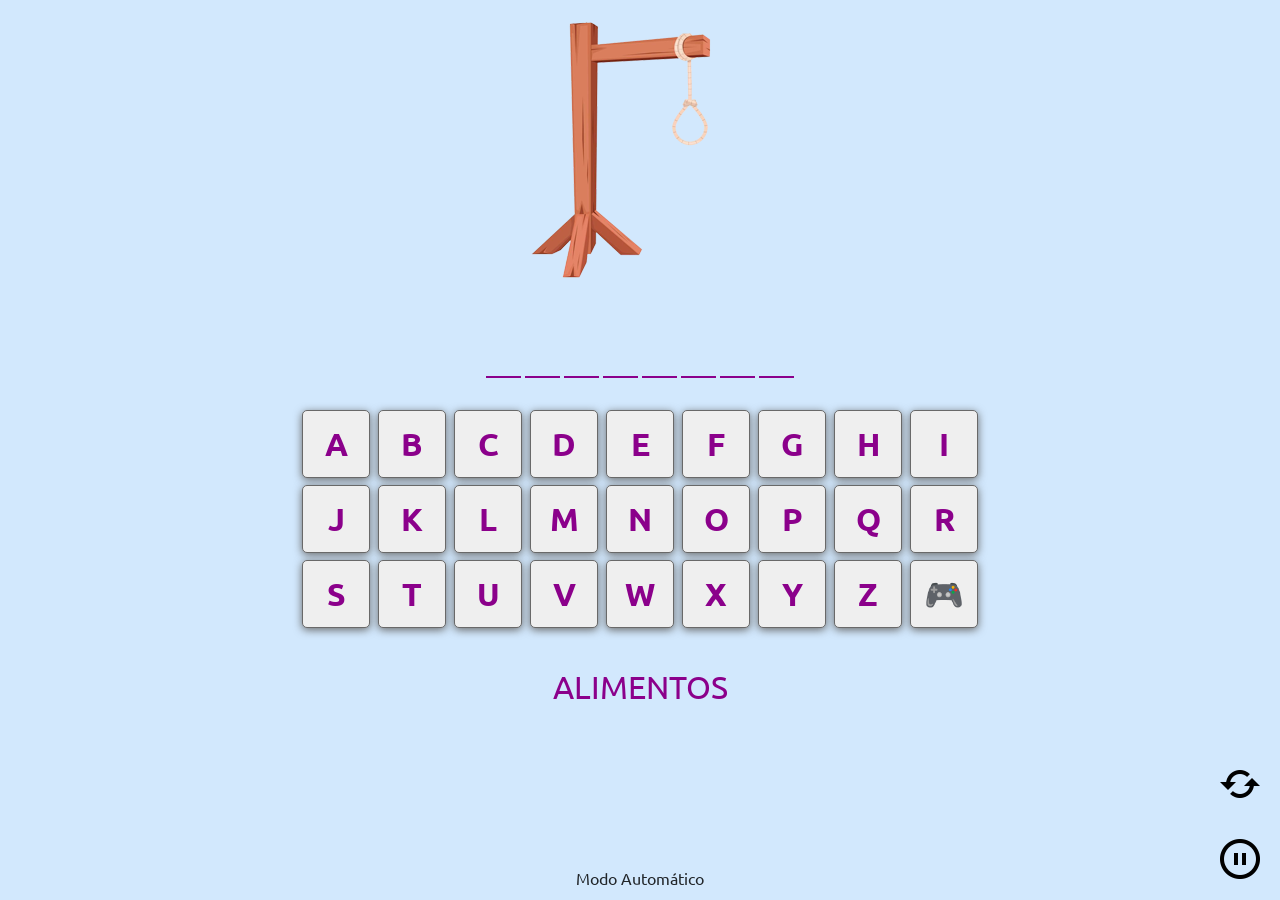
<file: index.html>
<!DOCTYPE html>
<html lang="pt-BR">
<head>
    <meta charset="UTF-8">
    <meta http-equiv="X-UA-Compatible" content="IE=edge">
    <meta name="viewport" content="width=device-width, initial-scale=1.0">
    <link rel="stylesheet" href="https://maxcdn.bootstrapcdn.com/bootstrap/4.0.0/css/bootstrap.min.css" integrity="sha384-Gn5384xqQ1aoWXA+058RXPxPg6fy4IWvTNh0E263XmFcJlSAwiGgFAW/dAiS6JXm" crossorigin="anonymous">
    <link href='https://unpkg.com/boxicons@2.1.4/css/boxicons.min.css' rel='stylesheet'>
    <link rel="stylesheet" href="forca.css" media="screen">
    <title>Jogo da Forca</title>
</head>
<body>
    <div class="container">
        <div id="imagem"></div>

        <div id="palavra-secreta">
            <!-- <div class="letras">A</div>
            <div class="letras">F</div>
            <div class="letras">G</div>
            <div class="letras">A</div>
            <div class="letras">S</div>
            <div class="letras">M</div> -->
        </div>

        <div id="teclado">
            <div class="teclas">
                <button id="tecla-A" onclick="verificaLetraEscolhida('A')">A</button>
                <button id="tecla-B" onclick="verificaLetraEscolhida('B')">B</button>
                <button id="tecla-C" onclick="verificaLetraEscolhida('C')">C</button>
                <button id="tecla-D" onclick="verificaLetraEscolhida('D')">D</button>
                <button id="tecla-E" onclick="verificaLetraEscolhida('E')">E</button>
                <button id="tecla-F" onclick="verificaLetraEscolhida('F')">F</button>
                <button id="tecla-G" onclick="verificaLetraEscolhida('G')">G</button>
                <button id="tecla-H" onclick="verificaLetraEscolhida('H')">H</button>
                <button id="tecla-I" onclick="verificaLetraEscolhida('I')">I</button>
            </div>
            <div class="teclas">
                <button id="tecla-J" onclick="verificaLetraEscolhida('J')">J</button>
                <button id="tecla-K" onclick="verificaLetraEscolhida('K')">K</button>
                <button id="tecla-L" onclick="verificaLetraEscolhida('L')">L</button>
                <button id="tecla-M" onclick="verificaLetraEscolhida('M')">M</button>
                <button id="tecla-N" onclick="verificaLetraEscolhida('N')">N</button>
                <button id="tecla-O" onclick="verificaLetraEscolhida('O')">O</button>
                <button id="tecla-P" onclick="verificaLetraEscolhida('P')">P</button>
                <button id="tecla-Q" onclick="verificaLetraEscolhida('Q')">Q</button>
                <button id="tecla-R" onclick="verificaLetraEscolhida('R')">R</button>
            </div>
            <div class="teclas">
                <button id="tecla-S" onclick="verificaLetraEscolhida('S')">S</button>
                <button id="tecla-T" onclick="verificaLetraEscolhida('T')">T</button>
                <button id="tecla-U" onclick="verificaLetraEscolhida('U')">U</button>
                <button id="tecla-V" onclick="verificaLetraEscolhida('V')">V</button>
                <button id="tecla-W" onclick="verificaLetraEscolhida('W')">W</button>
                <button id="tecla-X" onclick="verificaLetraEscolhida('X')">X</button>
                <button id="tecla-Y" onclick="verificaLetraEscolhida('Y')">Y</button>
                <button id="tecla-Z" onclick="verificaLetraEscolhida('Z')">Z</button>
                <button id="btnReiniciar">🎮</button>
            </div>
        </div>

        <div id="categoria">
            <!-- CATEGORIA -->
        </div>

        <!-- inicio modal Bootstrap-->
        <div class="modal fade" id="myModal" tabindex="-1" role="dialog" aria-labelledby="exampleModalLabel" aria-hidden="true">
            <div class="modal-dialog" role="document">
            <div class="modal-content">
                <div class="modal-header">
                <h5 class="modal-title" id="exampleModalLabel"></h5>
                <button type="button" class="close" data-dismiss="modal" aria-label="Close">
                    <span aria-hidden="true">&times;</span>
                </button>
                </div>
                <div class="modal-body" id="modalBody"></div>
                <div class="modal-footer">
                <button type="button" class="btn btn-primary" data-dismiss="modal">Fechar</button>
                </div>
            </div>
            </div>
        </div>
        <!-- fim modal Bootstrap--> 

        <!-- Modal Adicionar Palavra -->
        <div id="modal-alerta" class="modal-container">
            <div class="modal-add-palavra">
                <div class="modal-header-add-palavra" id="modal-titulo">
                    <span id="fechaModal" class="close">&times;</span>
                    <h2>ADICIONAR PALAVRA</h2>
                </div>
                <div class="modal-body-add-palavra" id="modal-mensagem">
                    <input id="addPalavra" type="text" placeholder="PALAVRA" required>
                    <input id="addCategoria" type="text" placeholder="CATEGORIA" required>
                    <button onclick="adicionarPalavra()">Adicionar</button>
                </div>
            </div>
        </div>
    </div>
    
    <div id="status">Modo Automático</div>
    <button id="abreModalAddPalavra"><i class='bx bx-message-square-add'></i></button>
    <img src="img/jogarNovamente.gif" id="jogarNovamente"></img> 
    <button id="recarregar" onclick="sortear()"><i class='bx bx-refresh'></i></button> 
    <button id="jogarAutomatico" onclick="listaAutomatica()"><i class='bx bx-pause-circle'></i></button>

    <script src="forca.js"></script>
    <script src="https://code.jquery.com/jquery-3.2.1.slim.min.js" integrity="sha384-KJ3o2DKtIkvYIK3UENzmM7KCkRr/rE9/Qpg6aAZGJwFDMVNA/GpGFF93hXpG5KkN" crossorigin="anonymous"></script>
    <script src="https://cdnjs.cloudflare.com/ajax/libs/popper.js/1.12.9/umd/popper.min.js" integrity="sha384-ApNbgh9B+Y1QKtv3Rn7W3mgPxhU9K/ScQsAP7hUibX39j7fakFPskvXusvfa0b4Q" crossorigin="anonymous"></script>
    <script src="https://maxcdn.bootstrapcdn.com/bootstrap/4.0.0/js/bootstrap.min.js" integrity="sha384-JZR6Spejh4U02d8jOt6vLEHfe/JQGiRRSQQxSfFWpi1MquVdAyjUar5+76PVCmYl" crossorigin="anonymous"></script>
</body>
</html>
</file>
<file: forca.css>
@import url('https://fonts.googleapis.com/css2?family=Ubuntu:wght@300;400;500&display=swap');
*{
    padding: 0;
    margin: 0;
    box-sizing: border-box;
}

body{
    width: 100vw;
    height: 90vh;
    margin-top: 10px;
    background-color: rgb(210, 232, 253);
    font-family: 'Ubuntu', sans-serif;
}

.container{
    display: flex;
    justify-content: center;
    align-items: center;
    flex-wrap: wrap;
    flex-direction: column;
}

#imagem{
    background-image: url("../img/forca.png");
    width: 234px;
    height: 272px;
    background-repeat: no-repeat;
}
#palavra-secreta{
    display: flex;
    flex-direction: row;
    justify-content: center;
    align-items: center;
    font-size: 1em;
    margin-top: 30px;
}

.letras{
    width: 16px;
    text-align: center;
    border-bottom: 2px solid #8b008b;
    color: #ffffff;
    padding: 2px;
    margin-left: 2px;
    margin-right: 2px;
}

.letrasEspaco{
    width: 16px;
    text-align: center;
    color: #ffffff;
    padding: 2px;
    margin-left: 2px;
    margin-right: 2px;
}

#teclado{
    margin-top: 30px;
}

.teclas button{
    width: 24px;
    height: 24px;
    margin: 2px;
    margin-bottom: 5px;
    cursor: pointer;
    box-shadow:  0px 2px 8px dimgray;
    border-radius: 5px;
    border: 1px solid dimgrey;  
    color: #8b008b;
    font-family: 'Ubuntu', sans-serif;
    font-weight: 900;
}

.teclas button:disabled{
    cursor: not-allowed;
}

.teclas button:hover{
    transform:scale(1.3);
}

#categoria{
    margin-top: 30px;
    color: #8b008b;
    font-size: 1.2em;
}

#abreModalAddPalavra, #recarregar, #jogarAutomatico, #jogarNovamente{
    position: fixed;
    width: 70px;
    height: 70px;
    border: none;
    outline: none;
    border-radius: 70px;
    font-size: 3em;
    background-color: transparent;
    color: #000;
    cursor: pointer;
}

#abreModalAddPalavra{
    display: none;
    bottom: 160px;
    right: 5px;
}

#recarregar{
    bottom: 80px;
    right: 5px;
}

#jogarAutomatico{
    bottom: 5px;
    right: 5px;
}

#status{
    position: fixed;
    bottom: 10px;
    width: 100%;
    text-align: center;
}

#jogarNovamente{
    display: none;
    bottom: 15px;
    right: 30px;
    transform: rotate(-90deg);
    transform-origin: left top 0;
}

.modal-container{
    display: none;
    position: fixed;
    left: 0;
    top: 0;
    z-index: 1;
    padding-top: 100px;
    width: 100%;
    height: 100%;
    overflow: auto;
    background-color: rgba(0, 0, 0, 0.6);
}

.modal-add-palavra{
    position: relative;
    background-color: #fefefe;
    border: 10px solid #000;
    border-radius: 5px;
    text-align: center;
    margin: auto;
    padding: 0;
    width: 90%;
    box-shadow: 0 4px 8px 0 rgba(0,0,0,0.2), 0 6px 20px 0 rgba(0,0,0,0.19);
    -webkit-animation-name: animacao;
    -webkit-animation-duration: 0.4s;
    animation-name: animacao;
    animation-duration: 0.4s;
}

@-webkit-keyframes animacao{
    from{top:-300px; opacity: 0;}
    to{top:0; opacity: 1;}
}

@keyframes animacao{
    from{top:-300px; opacity: 0;}
    to{top:0; opacity: 1;}
}

.modal-header-add-palavra{
    padding: 2px 16px;
    background-color: #ffd700;
    font-size: 1.3em;
    border-bottom: 10px solid #000;
}

.close{
    color: #000;
    float: right;
    font-size: 2em;
    font-weight: bold;
}

.close:hover, .close:focus{
    color: #fff;
    text-decoration: none;
}

.modal-body-add-palavra{
    display: flex;
    flex-direction: column;
    padding: 2px 16px;
}

.modal-body-add-palavra input, .modal-body-add-palavra button{
    text-align: center;
    margin: 10px 0;
    font-size: 1.5em;
    border-radius: 5px;
    outline: none;
    border: 1px solid #9c9c9c;
}

.modal-body-add-palavra input{
    text-transform: uppercase;
}

.modal-body-add-palavra button{
    background-color: #ffd700;
    cursor: pointer;
}

.modal-body-add-palavra button:hover{
    background-color: #000;
    color: #ffd700;
    cursor: pointer;
}

/*#region MEDIA QUERY*/
@media (min-width: 321px){
    .teclas button{
        width: 25px;
        height: 25px;
    }
    #categoria{
        font-size: 1.3em;
    }
}

@media (min-width: 376px){
    .teclas button{
        width: 30px;
        height: 30px;
    }
    #palavra-secreta{
        font-size: 1.3em;
    }
    .letras{
        width: 18px;
    }

    #categoria{
        font-size: 1.5em;
    }
}

@media (min-width: 426px){
    .teclas button{
        width: 36px;
        height: 36px;
    }
    #palavra-secreta{
        font-size: 1.5em;
    }
    .letras{
        width: 20px;
    }

    #categoria{
        font-size: 1.6em;
    }
}

@media (min-width: 769px){
    .teclas button{
        width: 68px;
        height: 68px;
        font-size: 2em;
    }
    #palavra-secreta{
        font-size: 2.5em;
    }
    .letras{
        width: 35px;
    }

    #categoria{
        font-size: 2em;
    }

    .modal-add-palavra{
        width: 80%;
    }
}

@media (min-width: 1025px){
    .modal-add-palavra{
        width: 50%;
    }
}
/*#endregion*/
</file>
